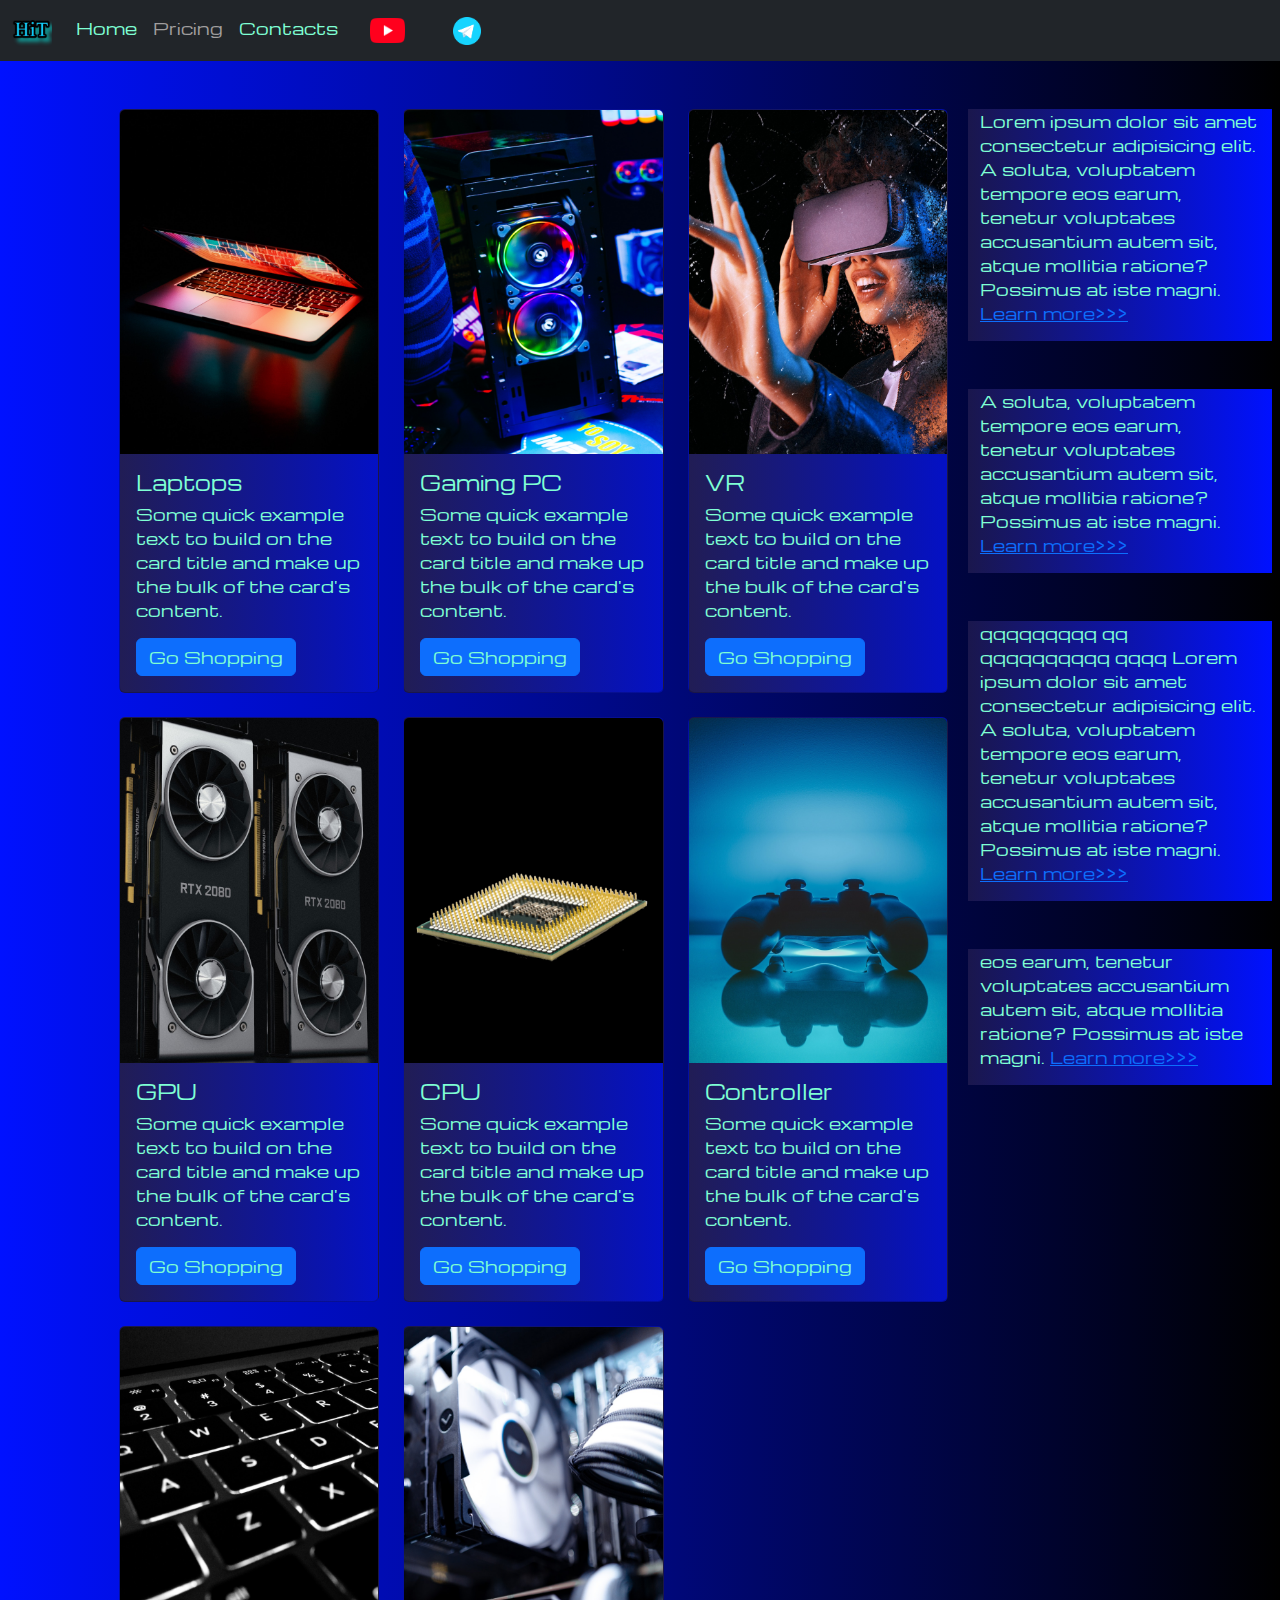
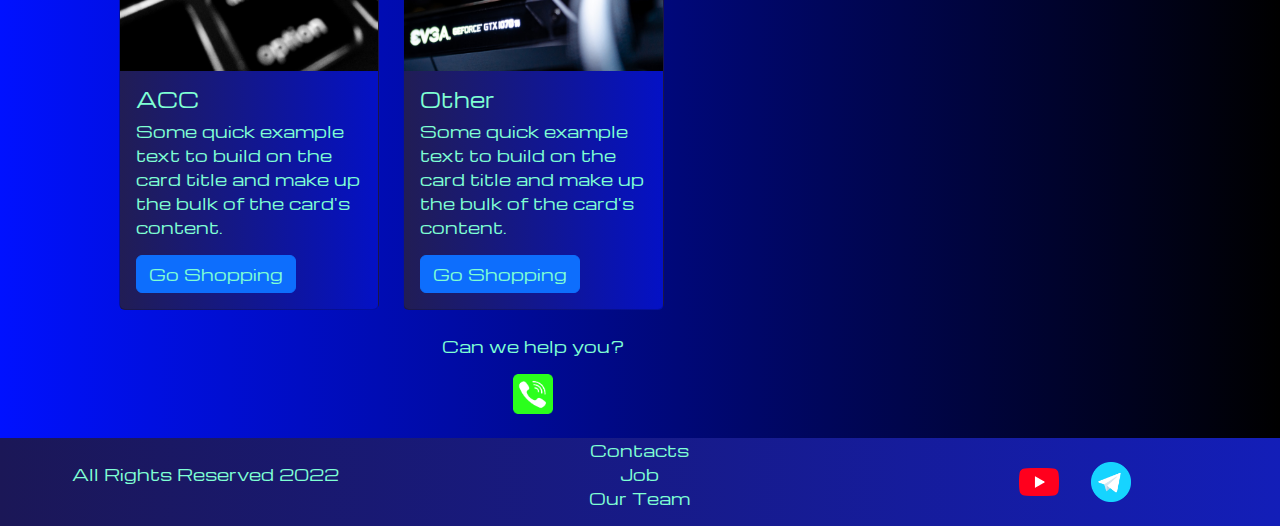
<file: pricing.html>
<!DOCTYPE html>
<html lang="en">

<head>
  <meta charset="UTF-8">
  <meta name="viewport" content="width=device-width, initial-scale=1.0">
  <link href="https://cdn.jsdelivr.net/npm/bootstrap@5.3.3/dist/css/bootstrap.min.css" rel="stylesheet"
    integrity="sha384-QWTKZyjpPEjISv5WaRU9OFeRpok6YctnYmDr5pNlyT2bRjXh0JMhjY6hW+ALEwIH" crossorigin="anonymous">
  <link rel="stylesheet" href="source/styles/mycss.css">

  <!-- Установка иконки -->
  <link rel="apple-touch-icon" sizes="180x180" href="source/files/icons/apple-touch-icon.png">
  <link rel="icon" type="image/png" sizes="32x32" href="source/files/icons/favicon-32x32.png">
  <link rel="icon" type="image/png" sizes="16x16" href="source/files/icons/favicon-16x16.png">
  <link rel="manifest" href="source/files/icons/site.webmanifest">
  <title>HiT</title>
</head>

<body>
  <header>
    <nav class="navbar navbar-expand-lg bg-dark">
      <div class="container-fluid">
        <a class="navbar-brand" href="/"><img src="source/files/logo.png" alt="..."></a>
        <button class="navbar-toggler" type="button" data-bs-toggle="collapse" data-bs-target="#navbarNav"
          aria-controls="navbarNav" aria-expanded="false" aria-label="Toggle navigation">
          <span class="navbar-toggler-icon"></span>
        </button>
        <div class="collapse navbar-collapse" id="navbarNav">
          <ul class="navbar-nav">
            <li class="nav-item">
              <a class="nav-link" aria-current="page" href="/">Home</a>
            </li>
            <li class="nav-item">
              <a class="nav-link active" href="pricing.html">Pricing</a>
            </li>
            <li class="nav-item">
              <a class="nav-link" href="pricing.html">Contacts</a>
            </li>

            <li class="nav-item">
              <a class="nav-link" href="pricing.html"><img style="width: 35px; margin-inline: 1em;"
                  src="source/files/yt.png" alt="yt"></a>
            </li>
            <li class="nav-item">
              <a class="nav-link" href="pricing.html"><img style="width: 28px; margin-inline: 1em;"
                  src="source/files/tg.png" alt="tg"></a>
            </li>
          </ul>
        </div>
      </div>
    </nav>
  </header>

  <section>
    <div class="container-fluid mt-4">
      <div class="row">
        <!-- Боковая панель (левая)-->
        <div class="col-lg-1">
        </div>
        <!-- Карточки товара -->
        <div class="col-lg-8 col-md-12">
          <div class="row">
            <div class="col-lg-4 col-md-6 mt-4">
              <div class="card">
                <a href="#"><img src="source/images/laptop.png" class="card-img-top" alt="Laptop"></a>
                <div class="card-body">
                  <h5 class="card-title"><a href="#">Laptops</a></h5>
                  <p class="card-text"><a href="#">
                      Some quick example text to build on the card title and make up the bulk of the
                      card's
                      content.
                    </a></p>
                  <a href="#" class="btn btn-primary">Go Shopping</a>
                </div>
              </div>
            </div>
            <div class="col-lg-4 col-md-6 mt-4">
              <div class="card">
                <img src="source/images/gaming pc.png" class="card-img-top" alt="gaming pc">
                <div class="card-body">
                  <h5 class="card-title">Gaming PC</h5>
                  <p class="card-text">Some quick example text to build on the card title and make up the bulk of the
                    card's
                    content.</p>
                  <a href="#" class="btn btn-primary">Go Shopping</a>
                </div>
              </div>
            </div>
            <div class="col-lg-4 col-md-6 mt-4">
              <div class="card">
                <img src="source/images/vr.png" class="card-img-top" alt="VR">
                <div class="card-body">
                  <h5 class="card-title">VR</h5>
                  <p class="card-text">Some quick example text to build on the card title and make up the bulk of the
                    card's
                    content.</p>
                  <a href="#" class="btn btn-primary">Go Shopping</a>
                </div>
              </div>
            </div>

            <div class="col-lg-4 col-md-6 mt-4">
              <div class="card">
                <img src="source/images/gpu.png" class="card-img-top" alt="GPU">
                <div class="card-body">
                  <h5 class="card-title">GPU</h5>
                  <p class="card-text">Some quick example text to build on the card title and make up the bulk of the
                    card's
                    content.</p>
                  <a href="#" class="btn btn-primary">Go Shopping</a>
                </div>
              </div>
            </div>

            <div class="col-lg-4 col-md-6 mt-4">
              <div class="card">
                <img src="source/images/cpu.png" class="card-img-top" alt="CPU">
                <div class="card-body">
                  <h5 class="card-title">CPU</h5>
                  <p class="card-text">Some quick example text to build on the card title and make up the bulk of the
                    card's
                    content.</p>
                  <a href="#" class="btn btn-primary">Go Shopping</a>
                </div>
              </div>
            </div>

            <div class="col-lg-4 col-md-6 mt-4">
              <div class="card">
                <img src="source/images/controller.png" class="card-img-top" alt="Controller">
                <div class="card-body">
                  <h5 class="card-title">Controller</h5>
                  <p class="card-text">Some quick example text to build on the card title and make up the bulk of the
                    card's
                    content.</p>
                  <a href="#" class="btn btn-primary">Go Shopping</a>
                </div>
              </div>
            </div>

            <div class="col-lg-4 col-md-6 mt-4">
              <div class="card">
                <img src="source/images/acc.png" class="card-img-top" alt="ACC">
                <div class="card-body">
                  <h5 class="card-title">ACC</h5>
                  <p class="card-text">Some quick example text to build on the card title and make up the bulk of the
                    card's
                    content.</p>
                  <a href="#" class="btn btn-primary">Go Shopping</a>
                </div>
              </div>
            </div>

            <div class="col-lg-4 col-md-6 mt-4">
              <div class="card">
                <img src="source/images/other.png" class="card-img-top" alt="Other">
                <div class="card-body">
                  <h5 class="card-title">Other</h5>
                  <p class="card-text">Some quick example text to build on the card title and make up the bulk of the
                    card's
                    content.</p>
                  <a href="#" class="btn btn-primary">Go Shopping</a>
                </div>
              </div>
            </div>

          </div>
          <div class="column-lg-12 col-md-12 text-center mt-4">
            <p>Can we help you?</p>
          </div>
          <div class="column-lg-12 col-md-12 text-center">
            <img class="call-animation" style="width: 40px;" src="source/files/phone.png" alt="tg">
          </div>
        </div>
        <!-- Боковая панель (правая)-->
        <div class="col-lg-3 col-md-12">
          <div class="row px-2">
            <!-- Делим боковую панель (3 полоски) на 12 частей -->
            <div class="col-lg-12 sidebar my-4">
              <p>Lorem ipsum dolor sit amet consectetur adipisicing elit. A soluta, voluptatem tempore eos earum,
                tenetur voluptates accusantium autem sit, atque mollitia ratione? Possimus at iste magni. <a
                  href="#">Learn more>>></a></p>
            </div>
            <div class="col-lg-12 sidebar my-4">
              <p> A soluta, voluptatem tempore eos earum, tenetur voluptates accusantium autem sit, atque mollitia
                ratione? Possimus at iste magni. <a href="#">Learn more>>></a></p>
            </div>
            <div class="col-lg-12 sidebar my-4">
              <p>qqqqqqqqq qq qqqqqqqqqq qqqq Lorem ipsum dolor sit amet consectetur adipisicing elit. A soluta,
                voluptatem tempore eos earum, tenetur voluptates accusantium autem sit, atque mollitia ratione? Possimus
                at iste magni. <a href="#">Learn more>>></a></p>
            </div>
            <div class="col-lg-12 sidebar my-4">
              <p>eos earum, tenetur voluptates accusantium autem sit, atque mollitia ratione? Possimus at iste magni. <a
                  href="#">Learn more>>></a></p>
            </div>
          </div>
        </div>

      </div>

    </div>
    </div>
  </section>

  <footer class="mt-4">
    <div class="conteiner-fluid">
      <div class="row">
        <div class="col-lg-4 col-md-12 footer-text text-center">
          <p>All Rights Reserved 2022</p>
        </div>
        <div class="col-lg-4 col-md-12 footer-text text-center">
          <p>Contacts<br>Job<br>Our Team</p>
        </div>
        <div class="col-lg-4 col-md-12 media-links">
          <img style="width: 40px; margin-inline: 1em;" src="source/files/yt.png" alt="yt">
          <img style="width: 40px; margin-inline: 1em;" src="source/files/tg.png" alt="tg">
        </div>
      </div>
    </div>
  </footer>

  <script src="https://cdn.jsdelivr.net/npm/bootstrap@5.3.3/dist/js/bootstrap.bundle.min.js"
    integrity="sha384-YvpcrYf0tY3lHB60NNkmXc5s9fDVZLESaAA55NDzOxhy9GkcIdslK1eN7N6jIeHz"
    crossorigin="anonymous"></script>
</body>

</html>
</file>
<file: source/styles/mycss.css>
/* Импортируем шрифт */
@import url('https://fonts.googleapis.com/css?family=Michroma&display=swap');

/* Обращаемся к body и переносим в него шрифт и главный задний фон */
body {
    font-family: Michroma, serif;
    background: linear-gradient(90deg, #0011ff 0%, #000 100%, #ffffff 100%);
}

p {
    color: aquamarine;
}

/* Аквамариновый цвет всех вкладок на которых не находится пользователь */
.nav-link {
    color: aquamarine;
}

/* Серый цвет вкладки на которой находится пользователь */
.navbar-nav .nav-link.active {
    color: rgb(160, 158, 158);
}

/* Размеры логотипа */
.navbar-brand img{
    width: 40px;
}

/* Размеры кнопки для выпадающего меню при малом экране */
.navbar-toggler {
    background-color: rgb(160, 158, 158);
}

/* Настройки боковой панели */
.sidebar {
    background: linear-gradient(270deg, #0011ff 0%, #1a174d 100%, #ffffff 100%);
    color:aquamarine
}

/* Карты товара (задний фон, шрифт) */
.card {
    background: linear-gradient(270deg, #0411c5 0%, #211d55 100%, #ffffff 100%);
    color:aquamarine
}

/* Настройка ссылок в картах товара (шрифт, цвет текста) */
.card a {
    text-decoration: none;
    color:aquamarine;
}

/* Настройки текста слайд панели и подвала */
.slide-text,
.footer-text {
    color: aquamarine;
    /* margin auto - задать центральное положение от контейнера */
    margin: auto auto;
}

/* Фон подвала */
footer, .btn-outline-primary {
    background: linear-gradient(270deg, #131eb8 0%, #1b1757 100%, #ffffff 100%);
}

.media-links {
    display: flex;
    justify-content: center;
    align-items: center;
}

/* Анимация кнопки звонка(телефона) */
.call-animation {
    animation: call 2s ease 0s infinite normal forwards;
}
@keyframes call {
	0% {
		transform: translate(0);
	}

	20% {
		transform: translate(-2px, 2px);
	}

	40% {
		transform: translate(-2px, -2px);
	}

	60% {
		transform: translate(2px, 2px);
	}

	80% {
		transform: translate(2px, -2px);
	}

	100% {
		transform: translate(0);
	}
}

/* В случае использования телефона */
@media (max-width: 755px) {
    .carousel-indicators {
        display: none;
    }
}
</file>
